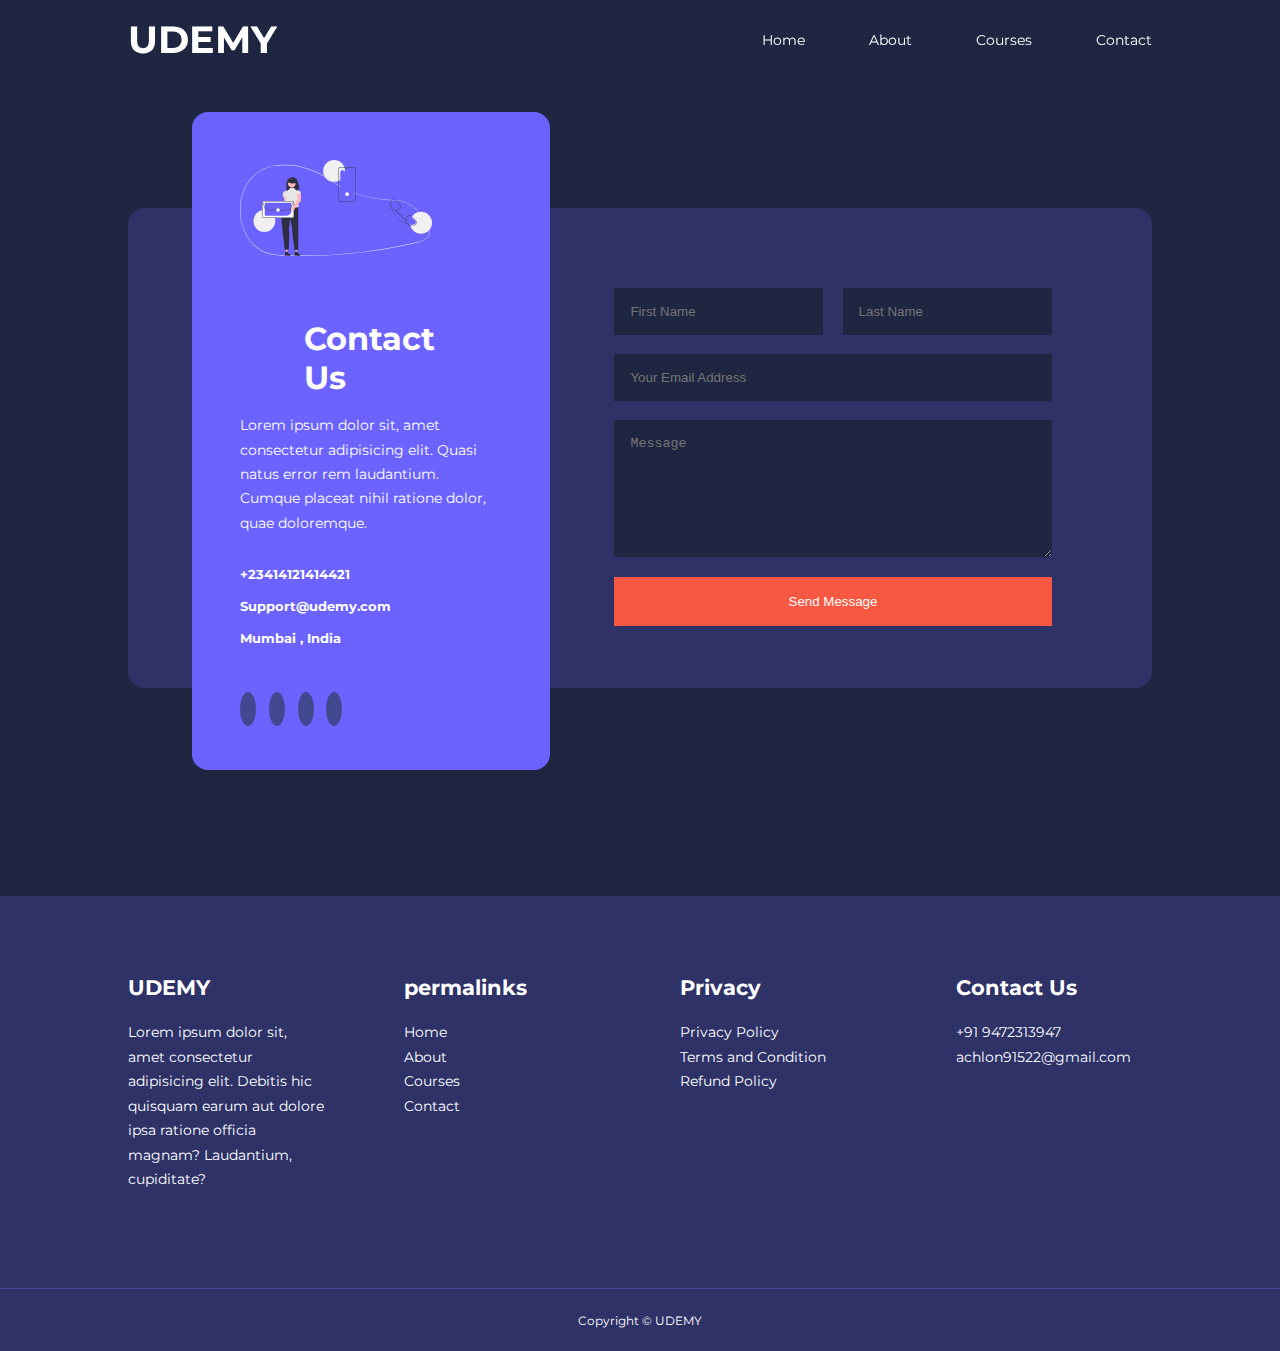
<file: contact.html>
<!DOCTYPE html>
<html lang="en">
  <head>
    <meta charset="UTF-8" />
    <meta http-equiv="X-UA-Compatible" content="IE=edge" />
    <meta name="viewport" content="width=device-width, initial-scale=1.0" />
    <title>
      Responsive multipage educational website using html css and javascript
    </title>

    <!-- linking CSS stylesheet -->
    <link rel="stylesheet" href="css/style.css" />

    <link rel="stylesheet" href="css/contact.css" />
    <!-- linking icons -->
    <link
      rel="stylesheet"
      href="https://unicons.iconscout.com/release/v4.0.8/css/line.css"
    />
  </head>
  <body>
    <nav>
      <div class="container nav__container">
        <a href="#"><h1>UDEMY</h1></a>

        <ul class="nav__menu">
          <li><a href="index.html">Home</a></li>
          <li><a href="about.html">About</a></li>
          <li><a href="courses.html">Courses</a></li>
          <li><a href="contact.html">Contact</a></li>
        </ul>

        <button id="open-menu-button"><i class="uil uil-bars"></i></button>
        <button id="close-menu-button"><i class="uil uil-multiply"></i></button>
      </div>
    </nav>

    <section class="contact">
      <div class="container contact__container">
        <aside class="contact__aside">
          <div class="aside__image">
            <img src="assets/img6.svg" alt="" />
          </div>

          <h2>Contact Us</h2>
          <p>
            Lorem ipsum dolor sit, amet consectetur adipisicing elit. Quasi
            natus error rem laudantium. Cumque placeat nihil ratione dolor, quae
            doloremque.
          </p>

          <ul class="contact__details">
            <li class="uil uil-phone-times">
              <h5>+23414121414421</h5>
            </li>

            <li class="uil uil-envelope">
              <h5>Support@udemy.com</h5>
            </li>

            <li class="uil uil-location-point">
              <h5>Mumbai , India</h5>
            </li>
          </ul>

          <ul class="contact__socials">
            <li>
              <a href="#"><i class="uil uil-facebook-f"></i></a>
            </li>

            <li>
              <a href="#"><i class="uil uil-instagram"></i></a>
            </li>

            <li>
              <a href="#"><i class="uil uil-twitter-alt"></i></a>
            </li>

            <li>
              <a href="#"><i class="uil uil-linkedin-alt"></i></a>
            </li>
          </ul>
        </aside>


        <form action="https://formspree.io/f/xlekzbew" method="POST" class="contact__form">

            <div class="form__name">

                <input type="text" name="First Name" id="" placeholder="First Name" required>


                <input type="text" name="Last Name" id="" placeholder="Last Name" required>
  
            </div>

            <input type="email" name="Email Address" id="" placeholder="Your Email Address"  required>

            <textarea name="message" id="" cols="30" rows="7" required placeholder="Message"></textarea>


            <button class="btn btn-primary" type="submit">Send Message</button>



        </form>
      </div>
    </section>

    <footer class="footer">
      <div class="container footer__container">
        <div class="footer__1">
          <a href="index.html"><h4>UDEMY</h4></a>

          <p>
            Lorem ipsum dolor sit, amet consectetur adipisicing elit. Debitis
            hic quisquam earum aut dolore ipsa ratione officia magnam?
            Laudantium, cupiditate?
          </p>
        </div>

        <div class="footer__2">
          <h4>permalinks</h4>
          <ul class="permalinks">
            <li><a href="index.html">Home</a></li>
            <li><a href="about.html">About</a></li>

            <li>
              <a href="courses.html">Courses</a>
            </li>

            <li>
              <a href="contact.html">Contact</a>
            </li>
          </ul>
        </div>

        <div class="footer__3">
          <h4>Privacy</h4>
          <ul class="privacy">
            <li><a href="">Privacy Policy</a></li>
            <li>
              <a href="#">Terms and Condition</a>
            </li>

            <li>
              <a href="#">Refund Policy</a>
            </li>
          </ul>
        </div>

        <div class="footer__4">
          <h4>Contact Us</h4>
          <div>
            <p>+91 9472313947</p>
            <p>achlon91522@gmail.com</p>
          </div>

          <ul class="footer__socials">
            <li>
              <a href="#"><i class="uil uil-facebook-f"></i></a>
            </li>

            <li>
              <a href="#"><i class="uil uil-instagram"></i></a>
            </li>

            <li>
              <a href="#"><i class="uil uil-twitter-alt"></i></a>
            </li>

            <li>
              <a href="#"><i class="uil uil-linkedin-alt"></i></a>
            </li>
          </ul>
        </div>
      </div>

      <div class="footer__copyright">
        <small>Copyright &copy; UDEMY</small>
      </div>
    </footer>

    <script src="script.js"></script>
  </body>
</html>
</file>
<file: css/style.css>
@import url("https://fonts.googleapis.com/css2?family=Montserrat:wght@100;200;300;400;500;600;700;800;900&family=Poppins:wght@100;200;300;400;500;600;700;800;900&display=swap");

* {
  margin: 0;
  padding: 0;
  border: 0;
  outline: 0;
  text-decoration: none;
  list-style: none;
  box-sizing: border-box;
}

:root {
  --color-primary: #6c63ff;
  --color-success: #00bf8e;
  --color-warning: #f7c94b;
  --color-danger: #f75842;
  --color-danger-varient: rgba(247, 88, 66, 0.4);
  --color-white: #fff;
  --color-black: #000;
  --color-bg: #1f2641;
  --color-bg1: #2e3267;
  --color-bg2: #424890;

  --container-width-lg: 80%;
  --container-width-md: 90%;
  --container-width-sm: 94%;

  --transition: all 400ms ease;
}

body {
  font-family: "Montserrat", sans-serif;
  line-height: 1.7;
  color: var(--color-white);
  background: var(--color-bg);
}

.container {
  width: var(--container-width-lg);
  margin: 0 auto;
}

section {
  padding: 6rem 0;
}

section h2 {
  text-align: center;
  margin: 4rem;
}

h1,
h2,
h3,
h4,
h5 {
  line-height: 1.2;
}

h1 {
  font-size: 2.4rem;
}

h2 {
  font-size: 2rem;
}

h3 {
  font-size: 1.6rem;
}

h4 {
  font-size: 1.3rem;
}

a {
  color: var(--color-white);
}

img {
  width: 100%;
  display: block;
  object-fit: cover;
}

.btn {
  display: inline-block;
  background: var(--color-danger);
  padding: 1rem 2rem;
  color: var(--color-danger);
  border: 1px solid transparent;
  font-weight: 500;
  transition: var(--transition);
}

.btn:hover {
  background: transparent;
  color: var(--color-white);
  border-color: var(--color-white);
}

.btn-primary {
  background: var(--color-danger);
  color: var(--color-white);
}

/* navbar styling */

nav {
  width: 100vw;
  height: 5rem;
  position: fixed;
  top: 0;
  z-index: 11;
}

.window-scroll {
  background: var(--color-primary);
  box-shadow: 0 1rem 2rem rgba(0, 0, 0, 0.3);
}
.nav__container {
  background: transparent;
  height: 5rem;
  display: flex;
  justify-content: space-between;
  align-items: center;
}

nav button {
  display: none;
}

.nav__menu {
  display: flex;
  align-items: center;
  gap: 4rem;
}

.nav__menu a {
  font-size: 0.9rem;
  transition: var(--transition);
}

.nav__menu a:hover {
  color: var(--color-bg2);
}

/* header styling */

header {
  position: relative;
  top: 5rem;
  overflow: hidden;
  height: 70vh;
  margin-bottom: 5rem;
}

.header__container {
  display: grid;
  grid-template-columns: 1fr 1fr;
  align-items: center;
  gap: 5rem;
  height: 100%;
}

.header__left p {
  margin: 1rem 0 2.4rem;
}

/* categories styling */

.categories {
  background: var(--color-bg1);
  height: 32rem;
}

.categories h1 {
  line-height: 1;
  margin-bottom: 3rem;
}

.categories__container {
  display: grid;
  grid-template-columns: 40% 60%;
}

.categories__left {
  margin-right: 4rem;
}

.categories__left p {
  margin: 1rem 0 3rem;
}

.categories__right {
  display: grid;
  grid-template-columns: 1fr 1fr 1fr;
  gap: 1.2rem;
}

.category {
  background: var(--color-bg2);
  padding: 2rem;
  border-radius: 2rem;
  transition: var(--transition);
}

.category:hover {
  box-shadow: 0 3rem 3rem rgba(0, 0, 0, 0.3);
}

.category__icon {
  background: var(--color-primary);
  padding: 0.7rem;
  border-radius: 0.9rem;
}

.category h5 {
  margin: 2rem 0 1rem;
}

.category p {
  font-size: 0.85rem;
}

.category:nth-child(2) .category__icon {
  background: var(--color-danger);
}

.category:nth-child(3) .category__icon {
  background: var(--color-success);
}

.category:nth-child(4) .category__icon {
  background: var(--color-warning);
}

.category:nth-child(5) .category__icon {
  background: var(--color-success);
}

/* courses styling */

.courses {
  margin-top: 10rem;
}

.courses__container {
  display: grid;
  grid-template-columns: repeat(3, 1fr);
  gap: 2rem;
}

.course {
  background: var(--color-bg1);
  text-align: center;
  border: 1px solid transparent;
  transition: var(--transition);
}

.course__info {
  padding: 2rem;
}

.course__info p {
  padding: 1.2rem 0 2rem;
  font-size: 0.9rem;
}

.course:hover {
  background: transparent;
  border-color: var(--color-primary);
}


/* frequently asked questions */

.faqs{
    background: var(--color-bg1);
    box-shadow: inset 0 0 3rem rgba(0, 0, 0, 0.5);
}

.faqs__container{
    display : grid;
    grid-template-columns: 1fr 1fr;
    gap : 1rem;
}

.faq{
    padding : 2rem;
    display: flex;
    align-items: center;
    gap : 1.4rem;
    height: fit-content;
    background: var(--color-primary);
    cursor: pointer;
}

.faq h4{
    font-size: 1rem;
    line-height: 2.2;
}

.faq__icon{
    align-self: flex-start;
    font-size: 1.2rem;
}

.faq p{
    margin-top : 0.8rem;
    display: none;
}


.faq.open p{
    display: block;
}


.testimonials__container{
  overflow-x : hidden;
  position: relative;
  margin-bottom : 5rem;
}

.testimonial{
  padding-top : 2rem;

}

.avatar{
  width: 6rem;
  height  :6rem;
  border-radius: 50%;
  overflow: hidden;
  margin : 0 auto 1rem;
  border : 1rem solid var(--color-bg1);
}

.testimonial__info{
  text-align: center;
}

.testimonial__body{
  background-color: var(--color-primary);
  padding : 2rem;
  margin-top : 3rem;
  position: relative;
}

.testimonial__body::before{
  content : "";
  display : block;
  background: linear-gradient(135deg ,
  transparent , var(--color-primary) , var(--color-primary)) ;
  width : 3rem;
  height : 3rem;
  position: absolute;
  left  : 50%;
  top  : -1.5rem;
  transform: rotate(45deg);
}

footer{
  background: var(--color-bg1);
  padding-top : 5rem;
  font-size: 0.9rem;
}

.footer__container{
  display: grid;
  grid-template-columns: repeat(4 , 1fr);
  gap : 5rem;

}

.footer__container > div h4{
  margin-bottom : 1.2rem;
}

.footer__1 p{
  margin : 1rem 0 2rem;
}

footer ul{
  margin-bottom: 0.7rem;
}

footer ul li a:hover{
  text-decoration: underline;
}

.footer__socials{
  display: flex;
  gap : 1rem;
  font-size: 1.2rem;
  margin-top: 2rem;
}

.footer__copyright{
  text-align: center;
  margin-top: 4rem;
  padding : 1.2rem 0;
  border-top : 1px solid var(--color-bg2);

}

/* for Tablets */

@media screen and (max-width : 1024px){
  .container{
    width : var(--container-width-md);
  }

  h1{
    font-size: 2.2rem;
  }

  h2{
    font-size : 1.7rem;
  }

  h3{
    font-size: 1.4rem;
  }

  h4{
    font-size: 1.2rem;
  }


  /* navbar */

  nav button{
    display : inline-block;
    background: transparent;
    font-size: 1.8rem;
    color : var(--color-white);
    cursor : pointer;
  }

  nav button#close-menu-button{
    display: none;

  }

  .nav__menu{
    position: fixed;
    top : 5rem;
    right : 5%;
    height: fit-content;
    width: 18rem;
    flex-direction: column;
    gap : 0;
    display: none;
  }

  .nav__menu li{
    width : 100%;
    height: 5.8rem;
    animation : animateNavItems 400ms linear forwards;
    transform-origin: top right;
    opacity: 0;
  }

  .nav__menu li:nth-child(2){
    animation-delay: 200ms;
  }

  .nav__menu li:nth-child(3){
    animation-delay: 400ms;
  }

  .nav__menu li:nth-child(4){
    animation-delay: 600ms;
  }
 
 
  @keyframes animateNavItems {

    0%{
      transform: rotateZ(-90deg) rotateX(90deg) scale(0.1);

    }

    100%{
      transform : rotate(0deg) rotateX(0deg) scale(1);
      opacity: 1;
    }

    
  }


  .nav__menu li a{
    background: var(--color-primary);
    box-shadow: -4rem 6rem 10rem rgba(0, 0, 0, 0.6);
    width : 100%;
    height: 100%;
    display: grid;
    place-items: center;


  }

  .nav__menu li a:hover{
    background: var(--color-bg2);
    color : var(--color-white);
  }

  /* header */

  header{
    height : 52vh;
    margin-bottom : 4rem;
  }

  .header__container{
    gap : 0;
    padding-bottom : 3rem;
  }


  /* categories */

  .categories{
    height : auto;

  }

  .categories__container{

    grid-template-columns: 1fr;
    gap : 3rem;
  }

  .categories__left {
    margin-right : 0;
  }

  /* COurses */

  .courses{
    margin-top : 0;

  }

  .courses__container{
    grid-template-columns: 1fr 1fr;
  }


  /* FAQS */

  .faqs__container{
    grid-template-columns: 1fr;
  }

  .faq{
    padding : 1.5rem;
  }


  /* footer */

  .footer__container{
    grid-template-columns: 1fr 1fr;
  }



}


/* Media queries for phone */

@media screen and (max-width : 600px){

  .container{
    width : var(--container-width-sm);
  }

  .nav__menu{
    right : 3%;
  }


  header{
    height: 100vh;
  }

  .header__container{
    grid-template-columns: 1fr;
    text-align: center;
    margin-top : 0;
  }

  .header__left p{
    margin-bottom : 1.3rem;

  }

  .categories__right{
    grid-template-columns: 1fr 1fr;
    gap : 0.7rem;
  }

  .category{
    padding : 1rem;
    border-radius : 1rem;
  }

  .category__icon{
    margin-top: 4px;
    display : inline-block;
  }


  .courses__container{
    grid-template-columns: 1fr;
  }

  .testimonial__body{
    padding : 1.2rem;
  }

  .footer__container{
    grid-template-columns: 1fr;
    text-align: center;
    gap : 2rem;
  }

  .footer__1 p{
    margin : 1rem auto;
  }
  
  .footer__socials{
    justify-content: center;
  }





}
</file>
<file: css/contact.css>
.contact__container {
  background: var(--color-bg1);
  padding: 4rem;
  display: grid;
  grid-template-columns: 40% 60%;
  gap: 4rem;
  height: 30rem;
  margin: 7rem auto;
  border-radius: 1rem;
}

.contact__aside {
  background: var(--color-primary);
  padding: 3rem;
  border-radius: 1rem;
  position: relative;
  bottom: 10rem;
}

.aside__image {
  width: 12rem;
  margin-bottom: 2rem;
}

.contact__aside h2 {
  text-align: left;
  margin-bottom: 1rem;
}

.contact__aside p {
  font-size: 0.9rem;
  margin-bottom: 2rem;
}

.contact__details li {
  display: flex;
  gap: 1rem;
  align-items: center;
  margin-bottom: 1rem;
}

.contact__socials {
  display: flex;
  gap: 0.8rem;
  margin-top: 3rem;
}

.contact__socials a {
  background: var(--color-bg2);
  padding: 0.5rem;
  border-radius: 50%;
  transition: var(--transition);
  font-size: 0.9rem;
}

.contact__socials a:hover {
  background: transparent;
}

.contact__form {
  display: flex;
  flex-direction: column;
  gap: 1.2rem;
  margin-right: 4rem;
}

.form__name {
  display: flex;
  gap: 1.2rem;
}

.contact__form input[type="text"] {
  width: 50%;
}

input,
textarea {
  width: 100%;
  padding: 1rem;
  background: var(--color-bg);
  color: var(--color-white);
}

.contact__form{
    width : max-content;
    cursor : pointer;
    margin-top : 1rem;
}



@media screen and (max-width : 1024px){

     .contact__container{
        gap : 1.5rem;
        margin-top: 3rem;
        height : auto;
        padding : 1.5rem;

     }

     .contact__aside{
        width  : auto;
        padding : 1.5rem;

        bottom : 0;
     }

     .contact__form{
        align-self: center;
        margin-right : 1.5rem;
     }

}

@media screen and (max-width : 600px){

    .contact__container{
        grid-template-columns: 1fr;
        gap : 3rem;
        margin-top : 0;
        padding :0;
    }

    .contact__form{
        margin : 0 1.5rem 3rem;
    }

    .form__name{
        flex-direction: column;

    }


    .form__name input[type="text"]{
        width : 100%;
    }



}
</file>
